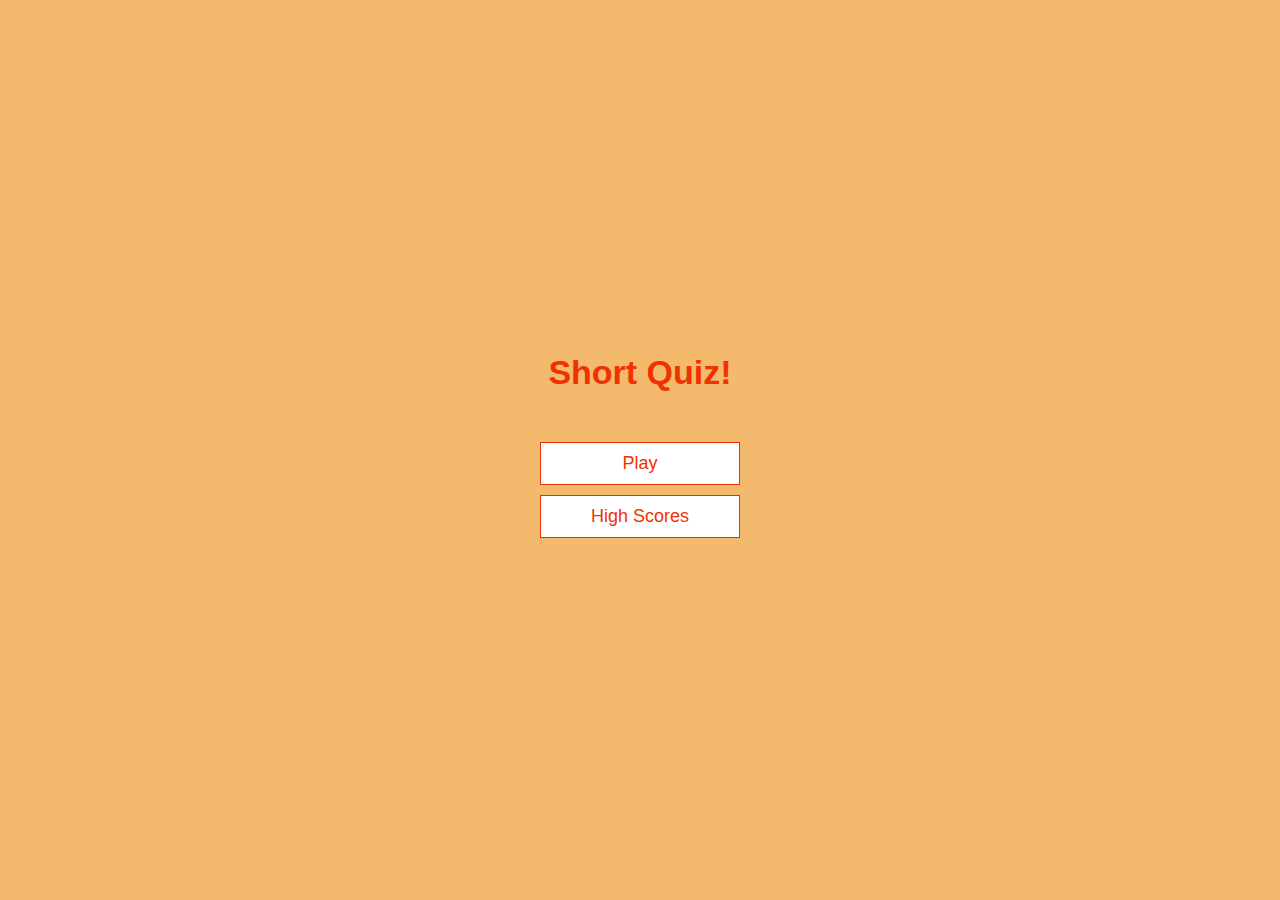
<file: index.html>
<!DOCTYPE html>
<html lang="en">
<head>
    <meta charset="UTF-8">
    <meta name="viewport" content="width=device-width, initial-scale=1.0">
    <title>Quiz HomePage</title>
    <link rel="stylesheet" href="css/main.css">
</head>
<body>
    <div class="container">
        <div id="home" class="flex-center flex-column">
            <h1>Short Quiz!</h1>
            <a href="quiz.html" class="btn">Play</a>
            <a href="highscores.html" class="btn">High Scores</a>
        </div>
    </div>
</body>
</html>
</file>
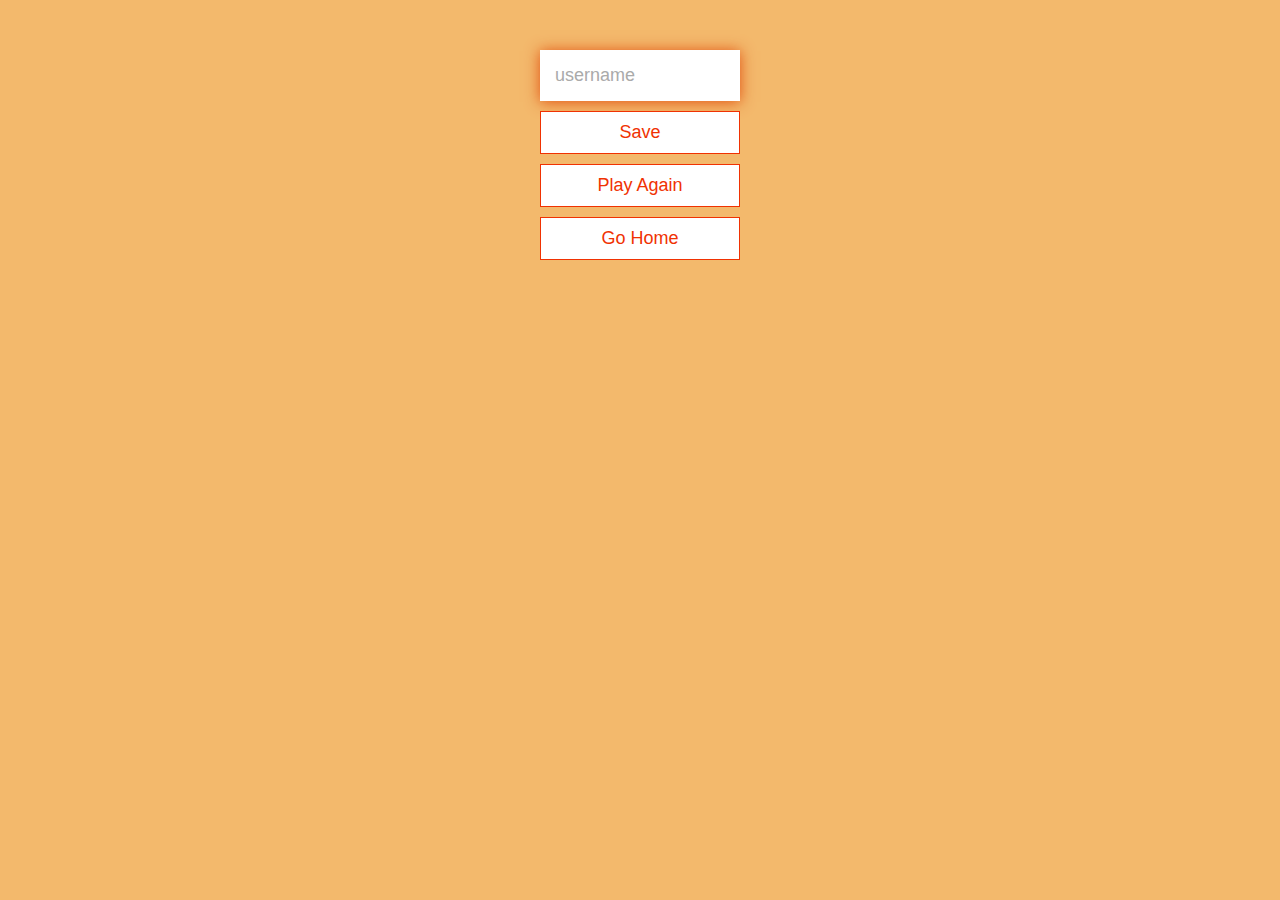
<file: end.html>
<!DOCTYPE html>
<html lang="en">
<head>
    <meta charset="UTF-8">
    <meta name="viewport" content="width=device-width, initial-scale=1.0">

    <link rel="stylesheet" href="css/main.css">

    <title>Last Page</title>
</head>
<body>
    <div id="container">
        <div id="end" class="flex-center flex-column">
            <h1 id="final-score">
               
            </h1>
            <form>
                <input type="text" name="username" id="username" placeholder="username">
                <button type="submit" id="saveScoreBtn" class="btn" disabled>Save</button>
            </form>
            <a href="quiz.html" class="btn">Play Again</a>
            <a href="index.html" class="btn">Go Home</a>
        </div>
    </div>

    <script src="js/end.js"></script>
</body>
</html>
</file>
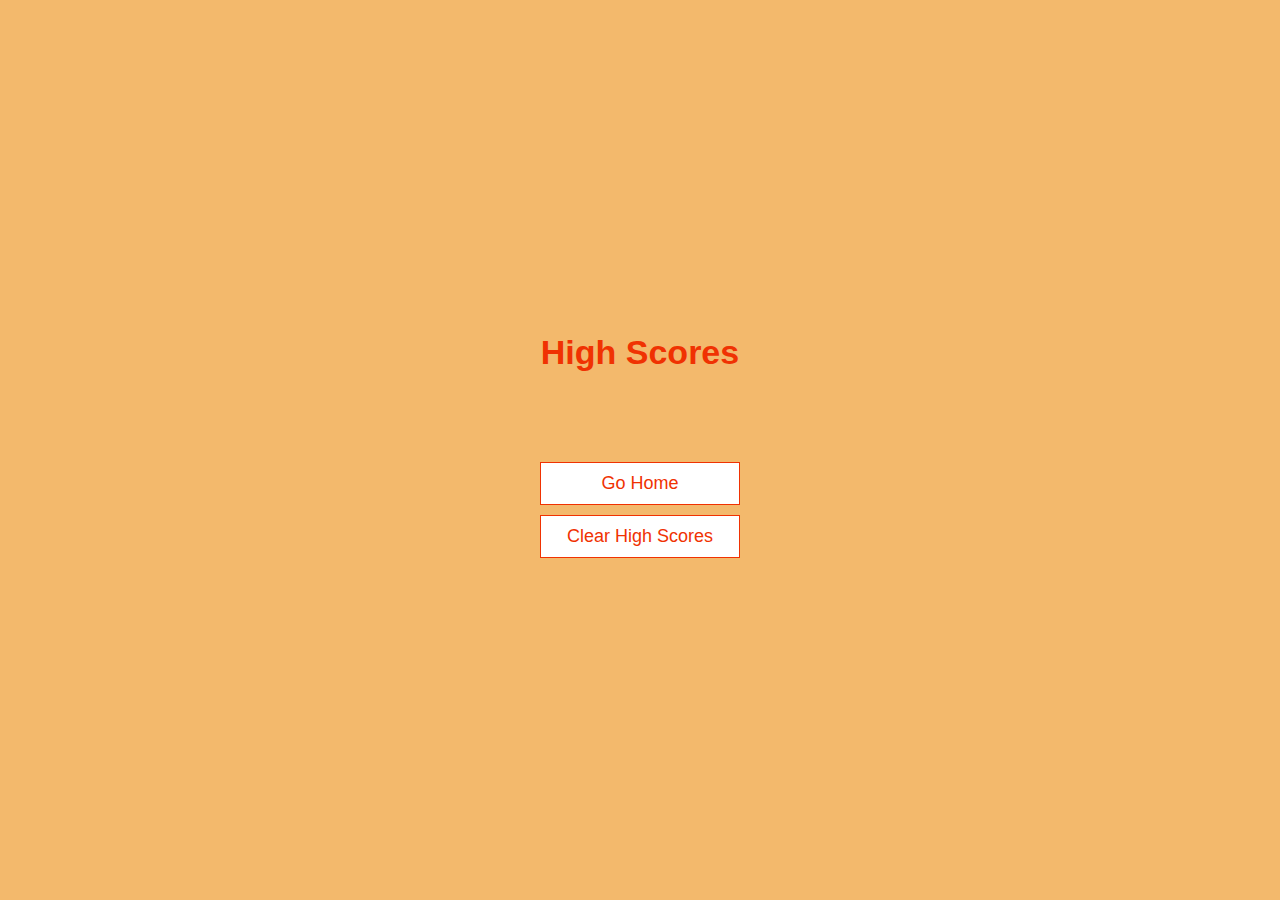
<file: highscores.html>
<!DOCTYPE html>
<html lang="en">
<head>
    <meta charset="UTF-8">
    <meta name="viewport" content="width=device-width, initial-scale=1.0">

    <link rel="stylesheet" href="css/main.css">
    <link rel="stylesheet" href="css/highscores.css">

    <title>Highscores Page</title>
</head>
<body>
    <div class="container">
        <div id="highscores" class="flex-center flex-column">
            <h1 id="finalScore">High Scores</h1>
            <ul id="highScoresList"></ul>
            <a href="index.html" class="btn">Go Home</a>
            <a href="index.html" id="clearHighScores" class="btn">Clear High Scores</a>
        </div>
    </div>

    <script src="js/highscores.js"></script>
</body>
</html>
</file>
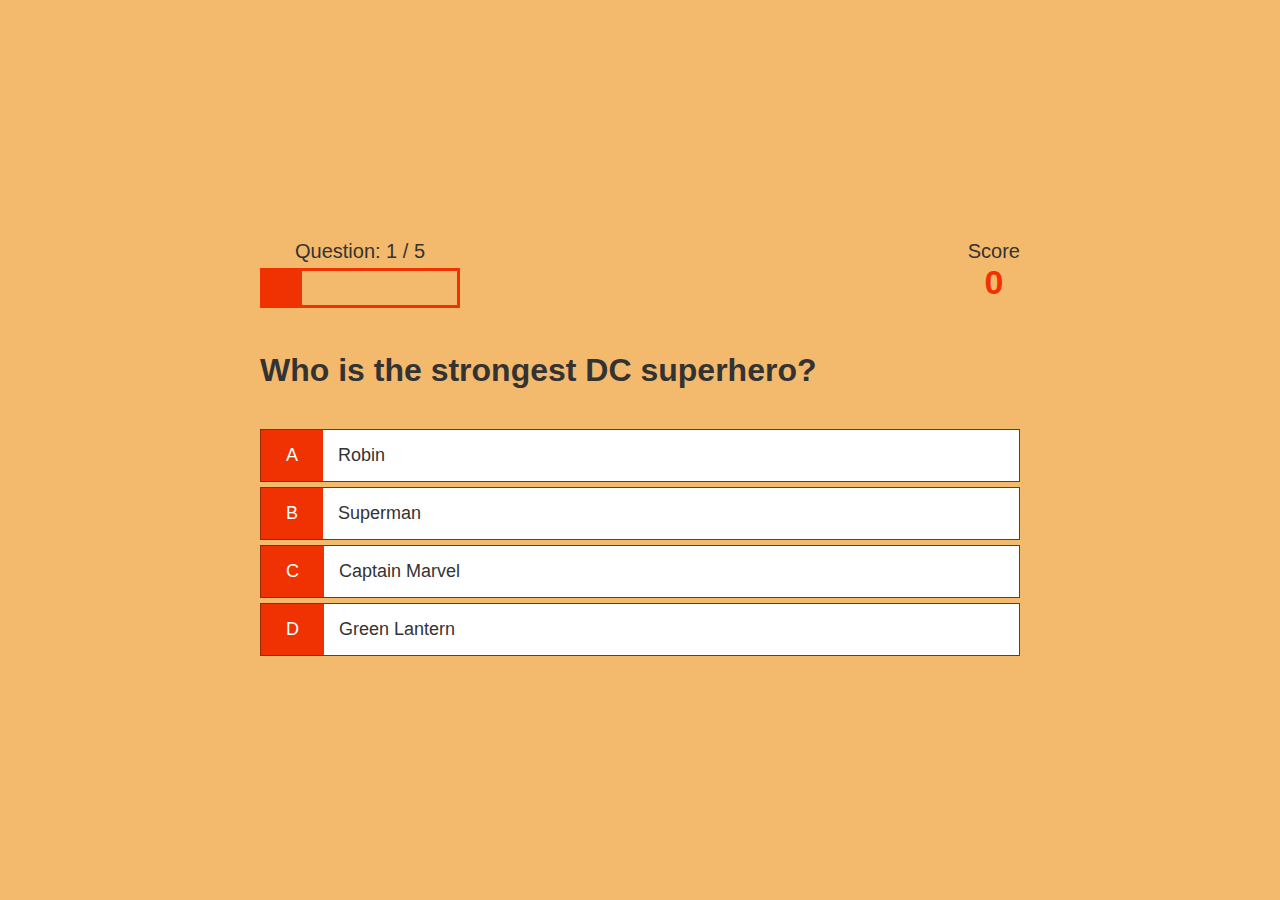
<file: quiz.html>
<!DOCTYPE html>
<html lang="en">
<head>
    <meta charset="UTF-8">
    <meta name="viewport" content="width=device-width, initial-scale=1.0">
    <title>Quiz Page</title>
    <link rel="stylesheet" href="css/quiz.css">
    <link rel="stylesheet" href="css/main.css">
</head>
<body>
    <div class="container">
        <div id="game" class="justify-center flex-column">
            <div id="hud">
                <div id="hud-item">
                    <p id="progressText" class="hud-prefix">
                        Question
                    </p>
                    <div id="progressBar">
                        <div id="progress-bar-full">

                        </div>
                    </div>
                </div>
                <div id="hud-item">
                    <p class="hud-prefix">
                        Score
                    </p>
                    <h1 class="hud-main-text" id="score">
                        0
                    </h1>
                </div>
            </div>
            <h2 id="question">What is the answer to this question?</h2>
            <div class="choice-container">
                <p class="choice-prefix">A</p>
                <p class="choice-text" data-number="1">Choice 1</p>
            </div>
            <div class="choice-container">
                <p class="choice-prefix">B</p>
                <p class="choice-text" data-number="2">Choice 2</p>
            </div>
            <div class="choice-container">
                <p class="choice-prefix">C</p>
                <p class="choice-text" data-number="3">Choice 3</p>
            </div>
            <div class="choice-container">
                <p class="choice-prefix">D</p>
                <p class="choice-text" data-number="4">Choice 4</p>
            </div>
        </div>
    </div>

    <script src="js/quiz.js"></script>
</body>
</html>
</file>
<file: css/main.css>
/* The :root is to set a general style for the page,
 the 62.5% is equivalent to 10px when you do this calculation(). 
 So if we set any rem value in the page it will set it to the value * 10, 
 so 1.8rem will mean 18px because of the default 62.5% we gave it */

:root {
    background-color: #f3b96c;
    font-size: 62.5%;
}

* {
    box-sizing: border-box;
    font-family: Arial, Helvetica, sans-serif;
    margin: 0;
    padding: 0;
    color: #333;
}

h1,
h2,
h3,
h4 {
    margin-bottom: 1rem;
}

h1 {
    font-size: 3.4rem;
    color: #f03202;
    margin-bottom: 5rem;
}






/*********************************************
    This is for the span that is a child of h1 
**********************************************/
h1 > span {
    font-size: 2.4rem;
    font-weight: 500;
}

h2 {
    font-size: 3.2rem;
    margin-bottom: 4rem;
    font-weight: 700;
}

h3 {
    font-size: 2.8rem;
    font-weight: 500;
}





/**************************
    UTILITIES
***************************/

.container {
    width: 100vw;
    height: 100vh;
    display: flex;
    justify-content: center;
    align-items: center;
    max-width: 80rem;
    margin: 0 auto;
    padding: 2rem;
}






/*******************************************
    All the children of the container class
********************************************/
.container > * {
    width: 100%;
}

.flex-column {
    display: flex;
    flex-direction: column;
}

.flex-center {
    justify-content: center;
    align-items: center;
}

.justify-center {
    justify-content: center;
}

.text-center {
    text-align: center;
}

.hidden {
    display: none;
}





/************************ 
    BUTTONS 
************************/
.btn {
    font-size: 1.8rem;
    padding: 1rem 0;
    width: 20rem;
    text-align: center;
    border: 0.1rem solid #f03202;
    margin-bottom: 1rem;
    text-decoration: none;
    color: #f03202;
    background-color: white;
}

.btn:hover {
    cursor: pointer;
    /* Box shadow will give it a shadow, used rgba so we'll be able to 
    give the color an opacity which is the alpha value of 0.5 that is there */
    box-shadow: 0 0.4rem 1.4rem 0 rgba(223, 67, 5, 0.897);

    /* The transform translateY will transform it or move it in the y axis, 
    the -0.1rem will make it move up the y axis and not down 
    While the transition will make the transform happen in 150miliseconds
    */
    transform: translateY(-0.1rem);
    transition: transform 150ms;
}

.btn[disabled]:hover {
    cursor: not-allowed;
    box-shadow: none;
    transform: none;
}





/*********************
    End game css
*********************/

form {
    width: 100%;
    display: flex;
    flex-direction: column;
    align-items: center;
}

input {
    width: 20rem;
    padding: 1.5rem;
    font-size: 1.8rem;
    border: none;
    margin-bottom: 1rem;
    box-shadow: 0 0.1rem 1.4rem 0 rgba(223, 67, 5, 0.897);
}

input::placeholder {
    color: #aaa;
}
</file>
<file: css/highscores.css>
#highScoresList {
    list-style: none;
    padding-left: 0;
    margin-bottom: 4rem;
}

.high-score {
    font-size: 2.8rem;
    margin-bottom: 0.5rem;
}

.high-score:hover {
    transform: scale(1.025);
}
</file>
<file: css/quiz.css>
.choice-container {
    display: flex;
    margin-bottom: 0.5rem;
    width: 100%;
    font-size: 1.8rem;
    border: 0.1rem solid rgb(150, 42, 0);
    background-color: white;
}

.choice-container:hover {
    cursor: pointer;
    box-shadow: 0 0.4rem 1.4rem 0 rgba(223, 67, 5, 0.897);
    transform: translateY(-0.1rem);
    transition: transform 150ms;
}

.choice-prefix {
    padding: 1.5rem 2.5rem;
    background-color: #f03202;
    color: white;
}

.choice-text {
    padding: 1.5rem;
    width: 100%;
}

.incorrect {
    background-color: #fc0019;
}

.correct {
    background-color: #2fa745;
}


/*************************
    Head's Up Display
*************************/

#hud {
    display: flex;
    justify-content: space-between;
}

.hud-prefix {
    text-align: center;
    font-size: 2rem;
}

.hud-main-text {
    text-align: center;
}

#progressBar {
    width: 20rem;
    height: 4rem;
    border: 0.3rem solid #f03202;
    margin-top: 0.5rem;
}

#progress-bar-full {
    height: 3.4rem;
    background-color: #f03202;
    /* width: 100%; */
}
</file>
